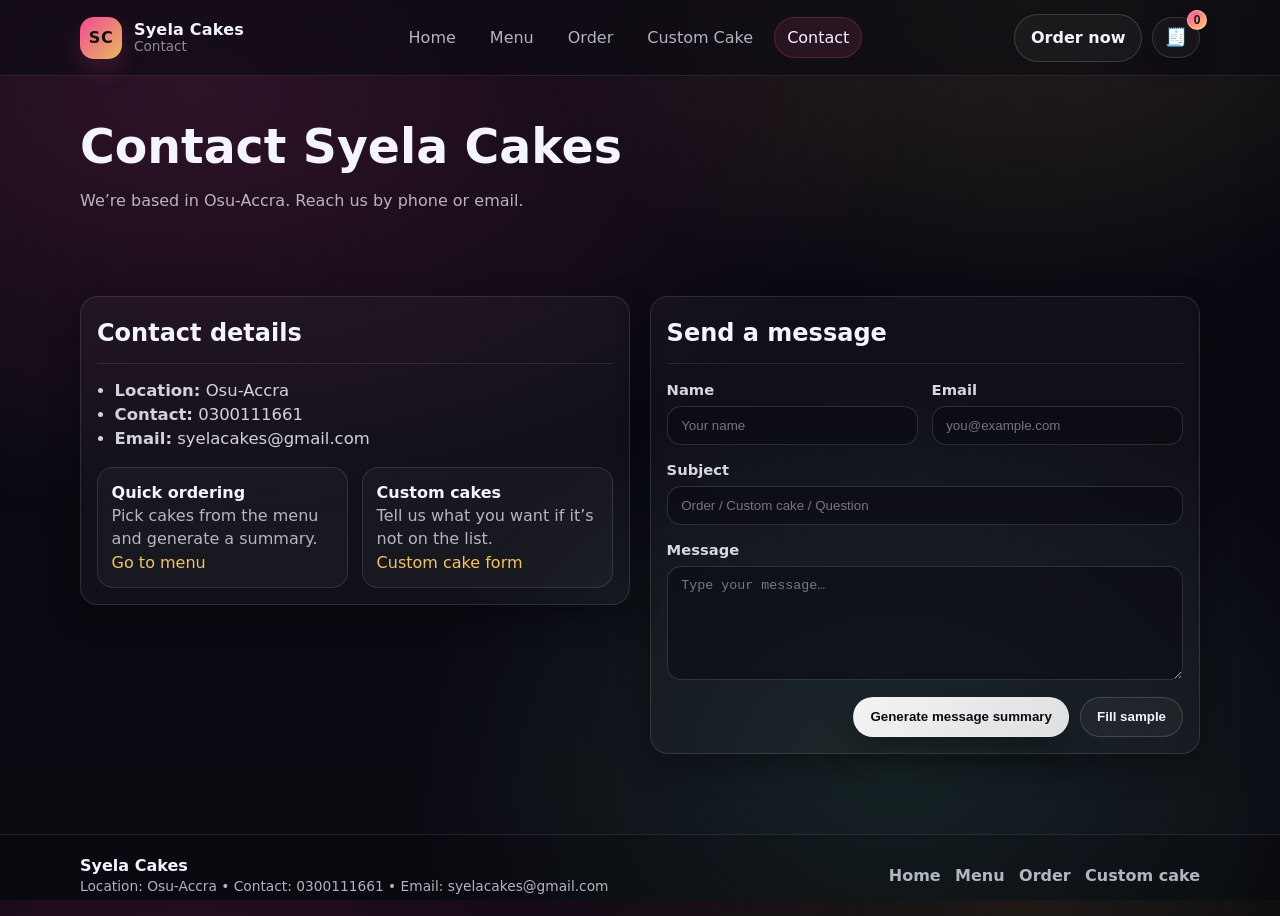
<file: contact.html>
<!doctype html>
<html lang="en">
  <head>
    <meta charset="UTF-8" />
    <meta name="viewport" content="width=device-width, initial-scale=1.0" />
    <title>Syela Cakes | Contact</title>
    <link rel="stylesheet" href="styles.css" />
    <script defer src="app.js"></script>
  </head>
  <body>
    <a class="skip-link" href="#main">Skip to content</a>

    <header class="site-header">
      <div class="container header-inner">
        <a class="brand" href="index.html" aria-label="Syela Cakes home">
          <span class="brand-mark" aria-hidden="true">SC</span>
          <span class="brand-text">
            <span class="brand-name">Syela Cakes</span>
            <span class="brand-tag">Contact</span>
          </span>
        </a>

        <nav class="nav" aria-label="Primary">
          <a class="nav-link" href="index.html">Home</a>
          <a class="nav-link" href="menu.html">Menu</a>
          <a class="nav-link" href="order.html">Order</a>
          <a class="nav-link" href="custom.html">Custom Cake</a>
          <a class="nav-link active" href="contact.html">Contact</a>
        </nav>

        <div class="header-actions">
          <a class="btn btn-ghost" href="order.html">Order now</a>
          <button class="icon-btn" type="button" data-cart-open aria-label="Open order summary">
            <span class="icon-badge" data-cart-count>0</span>
            <span class="icon" aria-hidden="true">🧾</span>
          </button>
        </div>
      </div>
    </header>

    <main id="main" class="page">
      <section class="page-hero">
        <div class="container">
          <h1>Contact Syela Cakes</h1>
          <p class="muted">We’re based in Osu-Accra. Reach us by phone or email.</p>
        </div>
      </section>

      <section class="section">
        <div class="container grid-2">
          <div class="panel">
            <div class="panel-head">
              <h2>Contact details</h2>
            </div>
            <ul class="info-list big">
              <li><strong>Location:</strong> Osu-Accra</li>
              <li><strong>Contact:</strong> 0300111661</li>
              <li><strong>Email:</strong> syelacakes@gmail.com</li>
            </ul>

            <div class="callouts">
              <div class="callout">
                <strong>Quick ordering</strong>
                <div class="muted">Pick cakes from the menu and generate a summary.</div>
                <a class="link" href="menu.html">Go to menu</a>
              </div>
              <div class="callout">
                <strong>Custom cakes</strong>
                <div class="muted">Tell us what you want if it’s not on the list.</div>
                <a class="link" href="custom.html">Custom cake form</a>
              </div>
            </div>
          </div>

          <div class="panel">
            <div class="panel-head">
              <h2>Send a message</h2>
            </div>

            <form class="form" data-contact-form>
              <div class="row-2">
                <label class="field">
                  <span class="field-label">Name</span>
                  <input name="name" autocomplete="name" required placeholder="Your name" />
                </label>
                <label class="field">
                  <span class="field-label">Email</span>
                  <input name="email" type="email" autocomplete="email" required placeholder="you@example.com" />
                </label>
              </div>
              <label class="field">
                <span class="field-label">Subject</span>
                <input name="subject" required placeholder="Order / Custom cake / Question" />
              </label>
              <label class="field">
                <span class="field-label">Message</span>
                <textarea name="message" rows="6" required placeholder="Type your message…"></textarea>
              </label>
              <div class="form-actions">
                <button class="btn" type="submit">Generate message summary</button>
                <button class="btn btn-ghost" type="button" data-fill-contact>Fill sample</button>
              </div>
              <div class="result" data-contact-result hidden>
                <div class="result-head">
                  <strong>Message summary</strong>
                  <button class="btn btn-ghost btn-sm" type="button" data-copy-contact>Copy</button>
                </div>
                <textarea readonly rows="10" data-contact-summary></textarea>
                <div class="tiny muted">Email: <strong>syelacakes@gmail.com</strong> • Phone: <strong>0300111661</strong></div>
              </div>
            </form>
          </div>
        </div>
      </section>
    </main>

    <footer class="site-footer">
      <div class="container footer-inner">
        <div>
          <div class="footer-brand">Syela Cakes</div>
          <div class="tiny muted">Location: Osu-Accra • Contact: 0300111661 • Email: syelacakes@gmail.com</div>
        </div>
        <div class="footer-links">
          <a href="index.html">Home</a>
          <a href="menu.html">Menu</a>
          <a href="order.html">Order</a>
          <a href="custom.html">Custom cake</a>
        </div>
      </div>
    </footer>

    <aside class="drawer" data-cart-drawer aria-hidden="true">
      <div class="drawer-backdrop" data-cart-close></div>
      <div class="drawer-panel" role="dialog" aria-modal="true" aria-label="Order summary">
        <div class="drawer-head">
          <h2>Order summary</h2>
          <button class="icon-btn" type="button" data-cart-close aria-label="Close order summary">✕</button>
        </div>
        <div class="drawer-body">
          <div data-cart-items></div>
          <div class="cart-totals">
            <div class="row">
              <span class="muted">Estimated total</span>
              <strong data-cart-total>0</strong>
            </div>
          </div>
        </div>
        <div class="drawer-foot">
          <a class="btn btn-ghost" href="menu.html">Add more</a>
          <a class="btn" href="order.html">Checkout</a>
        </div>
      </div>
    </aside>
  </body>
</html>
</file>
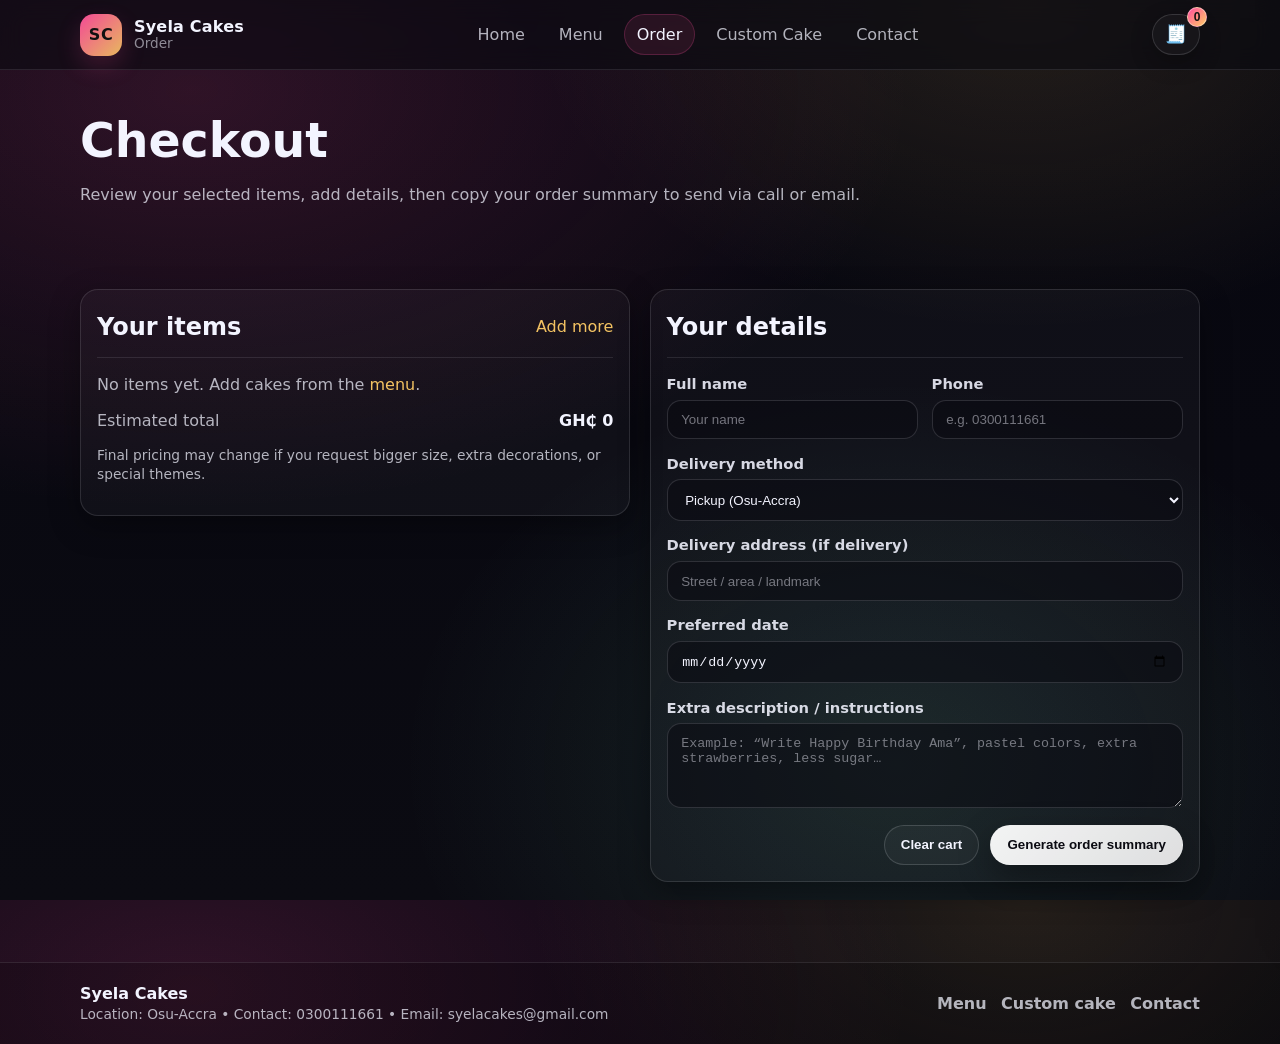
<file: order.html>
<!doctype html>
<html lang="en">
  <head>
    <meta charset="UTF-8" />
    <meta name="viewport" content="width=device-width, initial-scale=1.0" />
    <title>Syela Cakes | Order</title>
    <link rel="stylesheet" href="styles.css" />
    <script defer src="app.js"></script>
  </head>
  <body>
    <a class="skip-link" href="#main">Skip to content</a>

    <header class="site-header">
      <div class="container header-inner">
        <a class="brand" href="index.html" aria-label="Syela Cakes home">
          <span class="brand-mark" aria-hidden="true">SC</span>
          <span class="brand-text">
            <span class="brand-name">Syela Cakes</span>
            <span class="brand-tag">Order</span>
          </span>
        </a>

        <nav class="nav" aria-label="Primary">
          <a class="nav-link" href="index.html">Home</a>
          <a class="nav-link" href="menu.html">Menu</a>
          <a class="nav-link active" href="order.html">Order</a>
          <a class="nav-link" href="custom.html">Custom Cake</a>
          <a class="nav-link" href="contact.html">Contact</a>
        </nav>

        <div class="header-actions">
          <button class="icon-btn" type="button" data-cart-open aria-label="Open order summary">
            <span class="icon-badge" data-cart-count>0</span>
            <span class="icon" aria-hidden="true">🧾</span>
          </button>
        </div>
      </div>
    </header>

    <main id="main" class="page">
      <section class="page-hero">
        <div class="container">
          <h1>Checkout</h1>
          <p class="muted">
            Review your selected items, add details, then copy your order summary to send via call or email.
          </p>
        </div>
      </section>

      <section class="section">
        <div class="container grid-2">
          <div class="panel">
            <div class="panel-head">
              <h2>Your items</h2>
              <a class="link" href="menu.html">Add more</a>
            </div>
            <div data-checkout-items></div>
            <div class="cart-totals">
              <div class="row">
                <span class="muted">Estimated total</span>
                <strong data-checkout-total>0</strong>
              </div>
              <p class="tiny muted">
                Final pricing may change if you request bigger size, extra decorations, or special themes.
              </p>
            </div>
          </div>

          <div class="panel">
            <div class="panel-head">
              <h2>Your details</h2>
            </div>

            <form class="form" data-checkout-form>
              <div class="row-2">
                <label class="field">
                  <span class="field-label">Full name</span>
                  <input name="name" autocomplete="name" required placeholder="Your name" />
                </label>
                <label class="field">
                  <span class="field-label">Phone</span>
                  <input name="phone" inputmode="tel" required placeholder="e.g. 0300111661" />
                </label>
              </div>

              <label class="field">
                <span class="field-label">Delivery method</span>
                <select name="deliveryMethod" required>
                  <option value="Pickup (Osu-Accra)">Pickup (Osu-Accra)</option>
                  <option value="Delivery (Accra)">Delivery (Accra)</option>
                </select>
              </label>

              <label class="field">
                <span class="field-label">Delivery address (if delivery)</span>
                <input name="address" placeholder="Street / area / landmark" />
              </label>

              <label class="field">
                <span class="field-label">Preferred date</span>
                <input type="date" name="date" />
              </label>

              <label class="field">
                <span class="field-label">Extra description / instructions</span>
                <textarea
                  name="notes"
                  rows="4"
                  placeholder="Example: “Write Happy Birthday Ama”, pastel colors, extra strawberries, less sugar…"
                ></textarea>
              </label>

              <div class="form-actions">
                <button class="btn btn-ghost" type="button" data-clear-cart>Clear cart</button>
                <button class="btn" type="submit">Generate order summary</button>
              </div>

              <div class="result" data-order-result hidden>
                <div class="result-head">
                  <strong>Order summary</strong>
                  <button class="btn btn-ghost btn-sm" type="button" data-copy-summary>Copy</button>
                </div>
                <textarea readonly rows="10" data-order-summary></textarea>
                <div class="tiny muted">
                  Send to: <strong>0300111661</strong> or <strong>syelacakes@gmail.com</strong>.
                </div>
              </div>
            </form>
          </div>
        </div>
      </section>
    </main>

    <footer class="site-footer">
      <div class="container footer-inner">
        <div>
          <div class="footer-brand">Syela Cakes</div>
          <div class="tiny muted">Location: Osu-Accra • Contact: 0300111661 • Email: syelacakes@gmail.com</div>
        </div>
        <div class="footer-links">
          <a href="menu.html">Menu</a>
          <a href="custom.html">Custom cake</a>
          <a href="contact.html">Contact</a>
        </div>
      </div>
    </footer>

    <aside class="drawer" data-cart-drawer aria-hidden="true">
      <div class="drawer-backdrop" data-cart-close></div>
      <div class="drawer-panel" role="dialog" aria-modal="true" aria-label="Order summary">
        <div class="drawer-head">
          <h2>Order summary</h2>
          <button class="icon-btn" type="button" data-cart-close aria-label="Close order summary">✕</button>
        </div>
        <div class="drawer-body">
          <div data-cart-items></div>
          <div class="cart-totals">
            <div class="row">
              <span class="muted">Estimated total</span>
              <strong data-cart-total>0</strong>
            </div>
          </div>
        </div>
        <div class="drawer-foot">
          <a class="btn btn-ghost" href="menu.html">Add more</a>
          <a class="btn" href="order.html">Checkout</a>
        </div>
      </div>
    </aside>
  </body>
</html>
</file>
<file: styles.css>
:root{
  --bg:#0b0b12;
  --panel:#121225;
  --panel2:#0f1020;
  --soft:#0f1322;
  --text:#f3f4ff;
  --muted:rgba(243,244,255,.72);
  --muted2:rgba(243,244,255,.55);
  --line:rgba(243,244,255,.12);
  --shadow: 0 18px 55px rgba(0,0,0,.55);
  --shadow2: 0 10px 30px rgba(0,0,0,.35);
  --radius: 18px;
  --radius2: 14px;
  --accent1:#ff4d9d;
  --accent2:#ffcc66;
  --accent3:#7cf7d4;
  --btn:#ffffff;
  --btnText:#0b0b12;
  --max: 1120px;
}

*{box-sizing:border-box}
html,body{height:100%}
body{
  margin:0;
  font-family: ui-sans-serif, system-ui, -apple-system, Segoe UI, Roboto, Arial, "Apple Color Emoji","Segoe UI Emoji";
  color:var(--text);
  background:
    radial-gradient(1200px 700px at 15% 10%, rgba(255,77,157,.16), transparent 60%),
    radial-gradient(900px 600px at 80% 0%, rgba(255,204,102,.12), transparent 55%),
    radial-gradient(900px 700px at 70% 85%, rgba(124,247,212,.10), transparent 55%),
    linear-gradient(180deg, #070710, var(--bg));
  line-height:1.45;
}

img{max-width:100%; display:block}
a{color:inherit; text-decoration:none}

.container{width:min(var(--max), calc(100% - 2rem)); margin:0 auto}
.page{padding-bottom:2rem}
.section{padding:3rem 0}
.section.soft{background: linear-gradient(180deg, rgba(255,255,255,.02), rgba(255,255,255,0)); border-top:1px solid var(--line)}

.skip-link{
  position:absolute; left:-999px; top:0;
  background:#fff; color:#000; padding:.6rem .9rem; border-radius:.6rem;
}
.skip-link:focus{left:1rem; top:1rem; z-index:10000}

/* Header */
.site-header{
  position:sticky; top:0; z-index:50;
  backdrop-filter: blur(12px);
  background: rgba(10,10,18,.6);
  border-bottom:1px solid rgba(243,244,255,.10);
}
.header-inner{
  display:flex; align-items:center; justify-content:space-between;
  gap:1rem; padding: .85rem 0;
}
.brand{display:flex; align-items:center; gap:.75rem}
.brand-mark{
  width:42px; height:42px; border-radius: 14px;
  display:grid; place-items:center;
  background: linear-gradient(135deg, rgba(255,77,157,.95), rgba(255,204,102,.9));
  color:#111; font-weight:800; letter-spacing:.5px;
  box-shadow: 0 10px 25px rgba(255,77,157,.18);
}
.brand-text{display:flex; flex-direction:column; line-height:1.1}
.brand-name{font-weight:800; letter-spacing:.2px}
.brand-tag{font-size:.85rem; color:var(--muted2)}

.nav{display:flex; gap:.5rem; flex-wrap:wrap; justify-content:center}
.nav-link{
  padding:.5rem .75rem;
  border-radius: 999px;
  color:var(--muted);
  border: 1px solid transparent;
}
.nav-link:hover{color:var(--text); border-color: rgba(243,244,255,.15); background: rgba(243,244,255,.04)}
.nav-link.active{
  color:var(--text);
  background: rgba(255,77,157,.10);
  border-color: rgba(255,77,157,.22);
}

.header-actions{display:flex; align-items:center; gap:.6rem}
.icon-btn{
  position:relative;
  border:1px solid rgba(243,244,255,.14);
  background: rgba(243,244,255,.03);
  color:var(--text);
  border-radius: 999px;
  padding:.55rem .75rem;
  cursor:pointer;
  box-shadow: 0 8px 22px rgba(0,0,0,.25);
}
.icon-btn:hover{background: rgba(243,244,255,.06)}
.icon{font-size:1.1rem}
.icon-badge{
  position:absolute; top:-8px; right:-8px;
  min-width:20px; height:20px; border-radius:999px;
  display:grid; place-items:center;
  background: linear-gradient(135deg, var(--accent1), var(--accent2));
  color:#111; font-weight:800; font-size:.75rem;
  border:1px solid rgba(255,255,255,.4);
}

/* Buttons */
.btn{
  display:inline-flex; align-items:center; justify-content:center;
  gap:.5rem;
  padding:.72rem 1rem;
  border-radius: 999px;
  border:1px solid rgba(255,255,255,.10);
  background: linear-gradient(135deg, rgba(255,255,255,.95), rgba(255,255,255,.86));
  color: var(--btnText);
  font-weight:800;
  box-shadow: 0 12px 32px rgba(0,0,0,.35);
  cursor:pointer;
}
.btn:hover{filter: brightness(1.02)}
.btn:active{transform: translateY(1px)}
.btn-ghost{
  background: rgba(243,244,255,.04);
  color:var(--text);
  border:1px solid rgba(243,244,255,.16);
  box-shadow:none;
}
.btn-sm{padding:.45rem .7rem; font-size:.9rem}
.link{color: rgba(255,204,102,.95)}
.link:hover{text-decoration:underline}

/* Hero */
.hero{padding: 3.2rem 0 2.2rem}
.hero-inner{display:grid; grid-template-columns: 1.1fr .9fr; gap:2rem; align-items:center}
.pill{
  display:inline-flex; padding:.35rem .7rem;
  border-radius:999px;
  background: rgba(124,247,212,.12);
  border: 1px solid rgba(124,247,212,.18);
  color: rgba(243,244,255,.85);
  margin:0 0 1rem;
}
h1{font-size: clamp(2rem, 3.7vw, 3.1rem); line-height:1.1; margin:.2rem 0 .8rem}
h2{margin:0}
h3{margin:.2rem 0 .6rem}
.accent{
  background: linear-gradient(135deg, var(--accent1), var(--accent2));
  -webkit-background-clip:text;
  background-clip:text;
  color:transparent;
}
.lead{color:var(--muted); font-size:1.05rem; margin:0 0 1.1rem}
.hero-ctas{display:flex; gap:.8rem; flex-wrap:wrap}
.trust{display:flex; gap:1rem; flex-wrap:wrap; margin-top:1.2rem}
.trust-item{
  padding:.7rem .9rem;
  border:1px solid rgba(243,244,255,.12);
  background: rgba(243,244,255,.03);
  border-radius: 14px;
  min-width: 160px;
}
.trust-title{display:block; font-weight:800}
.trust-sub{display:block; color:var(--muted2); font-size:.92rem}

.hero-card{
  padding:1rem;
  border-radius: var(--radius);
  border:1px solid rgba(243,244,255,.12);
  background: linear-gradient(180deg, rgba(243,244,255,.04), rgba(243,244,255,.02));
  box-shadow: var(--shadow);
}
.hero-grid{
  display:grid;
  grid-template-columns: repeat(2, 1fr);
  gap:.9rem;
}
.photo-card{
  overflow:hidden;
  border-radius: 16px;
  border: 1px solid rgba(243,244,255,.12);
  background: rgba(0,0,0,.25);
  box-shadow: var(--shadow2);
}
.photo-card img{width:100%; height: 170px; object-fit:cover}
.photo-card.tall img{height: 240px}
.photo-card figcaption{
  padding:.65rem .75rem;
  font-weight:800;
  color: rgba(243,244,255,.90);
  font-size:.95rem;
}

/* Section heads / grids */
.section-head{display:flex; align-items:flex-end; justify-content:space-between; gap:1rem; margin-bottom:1rem}
.muted{color:var(--muted)}
.tiny{font-size:.86rem}
.cards{
  display:grid;
  grid-template-columns: repeat(3, 1fr);
  gap:1.1rem;
}

.card{
  border-radius: var(--radius);
  border:1px solid rgba(243,244,255,.12);
  background: linear-gradient(180deg, rgba(243,244,255,.04), rgba(243,244,255,.02));
  box-shadow: var(--shadow2);
  overflow:hidden;
  display:flex;
  flex-direction:column;
  min-height: 310px;
}
.card-media{position:relative}
.card-media img{width:100%; height:190px; object-fit:cover; filter:saturate(1.05) contrast(1.03)}
.badge{
  position:absolute; left:12px; top:12px;
  padding:.35rem .6rem;
  border-radius:999px;
  background: rgba(10,10,18,.7);
  border:1px solid rgba(243,244,255,.18);
  color: rgba(243,244,255,.9);
  font-weight:800;
  font-size:.85rem;
  backdrop-filter: blur(10px);
}
.card-body{padding: .9rem .95rem; display:flex; flex-direction:column; gap:.55rem; flex:1}
.card-title{display:flex; align-items:center; justify-content:space-between; gap:.6rem}
.card-title h3{margin:0; font-size:1.1rem}
.price{
  font-weight:900;
  background: linear-gradient(135deg, rgba(255,204,102,.95), rgba(255,77,157,.92));
  -webkit-background-clip:text;
  background-clip:text;
  color:transparent;
  white-space:nowrap;
}
.desc{color:var(--muted2); font-size:.95rem; margin:0}
.card-actions{display:flex; gap:.6rem; flex-wrap:wrap; margin-top:auto}
.qty{
  display:inline-flex; align-items:center; gap:.35rem;
  border:1px solid rgba(243,244,255,.14);
  background: rgba(243,244,255,.03);
  padding:.35rem .45rem;
  border-radius:999px;
}
.qty button{
  width:30px; height:30px;
  border-radius:999px;
  border:1px solid rgba(243,244,255,.14);
  background: rgba(243,244,255,.04);
  color:var(--text);
  cursor:pointer;
}
.qty button:hover{background: rgba(243,244,255,.08)}
.qty span{min-width:22px; text-align:center; font-weight:900}

/* Page hero / toolbar */
.page-hero{padding: 2.6rem 0 1.2rem}
.toolbar{
  margin-top:1.2rem;
  display:grid;
  grid-template-columns: 1fr 220px auto;
  gap:1rem;
  align-items:end;
}
.toolbar-actions{display:flex; gap:.6rem; flex-wrap:wrap; justify-content:flex-end}

/* Panels / forms */
.grid-2{display:grid; grid-template-columns: 1fr 1fr; gap:1.2rem; align-items:start}
.panel{
  border-radius: var(--radius);
  border:1px solid rgba(243,244,255,.12);
  background: rgba(243,244,255,.03);
  box-shadow: var(--shadow2);
  padding:1rem;
}
.panel-head{
  display:flex; align-items:center; justify-content:space-between;
  gap:.8rem;
  padding:.2rem 0 .8rem;
  border-bottom:1px solid rgba(243,244,255,.10);
  margin-bottom:.9rem;
}
.form{display:flex; flex-direction:column; gap:.85rem}
.row-2{display:grid; grid-template-columns: 1fr 1fr; gap:.85rem}
.field{display:flex; flex-direction:column; gap:.35rem}
.field-label{font-weight:800; font-size:.92rem; color: rgba(243,244,255,.88)}
input, select, textarea{
  width:100%;
  border-radius: 14px;
  border:1px solid rgba(243,244,255,.14);
  background: rgba(10,10,18,.55);
  color: var(--text);
  padding:.7rem .85rem;
  outline:none;
}
input::placeholder, textarea::placeholder{color: rgba(243,244,255,.45)}
input:focus, select:focus, textarea:focus{border-color: rgba(255,77,157,.35); box-shadow: 0 0 0 4px rgba(255,77,157,.10)}
.form-actions{display:flex; gap:.7rem; flex-wrap:wrap; justify-content:flex-end; padding-top:.2rem}

.result{
  border-radius: 16px;
  border:1px solid rgba(243,244,255,.12);
  background: rgba(0,0,0,.20);
  padding:.85rem;
}
.result-head{display:flex; justify-content:space-between; align-items:center; gap:.7rem; margin-bottom:.6rem}

/* Order list */
.line-item{
  display:grid;
  grid-template-columns: 64px 1fr auto;
  gap:.8rem;
  padding:.75rem 0;
  border-bottom:1px solid rgba(243,244,255,.10);
  align-items:center;
}
.line-item:last-child{border-bottom:none}
.thumb{
  width:64px; height:64px; border-radius:14px; overflow:hidden;
  border:1px solid rgba(243,244,255,.12);
}
.thumb img{width:100%; height:100%; object-fit:cover}
.li-title{display:flex; align-items:baseline; justify-content:space-between; gap:.7rem}
.li-title strong{font-size:1rem}
.li-sub{color: var(--muted2); font-size:.9rem}
.li-actions{display:flex; flex-direction:column; gap:.55rem; align-items:flex-end}
.remove{background:none; border:none; color: rgba(255,204,102,.95); cursor:pointer; font-weight:800}
.remove:hover{text-decoration:underline}

.cart-totals{padding-top:.8rem}
.row{display:flex; justify-content:space-between; align-items:center; gap:1rem}

/* Misc layout blocks */
.split{display:grid; grid-template-columns: 1.15fr .85fr; gap:1.3rem; align-items:start}
.info-card{
  border-radius: var(--radius);
  border:1px solid rgba(243,244,255,.12);
  background: rgba(243,244,255,.03);
  box-shadow: var(--shadow2);
  padding:1rem;
}
.info-list{margin:.6rem 0 0; padding-left:1.1rem; color: rgba(243,244,255,.85)}
.info-list.big{font-size:1.03rem}
.inline-actions{display:flex; gap:.7rem; flex-wrap:wrap; margin-top:1rem}
.masonry{display:grid; grid-template-columns: 1fr 1fr; gap:.85rem; margin-bottom:.8rem}

.callouts{display:grid; grid-template-columns: 1fr 1fr; gap:.85rem; margin-top:1rem}
.callout{
  border-radius: 16px;
  border:1px solid rgba(243,244,255,.12);
  background: rgba(243,244,255,.03);
  padding:.85rem;
}

/* Footer */
.site-footer{
  border-top:1px solid rgba(243,244,255,.10);
  padding: 1.2rem 0;
  background: rgba(0,0,0,.18);
}
.footer-inner{display:flex; justify-content:space-between; align-items:center; gap:1rem; flex-wrap:wrap}
.footer-brand{font-weight:900}
.footer-links{display:flex; gap:.9rem; flex-wrap:wrap}
.footer-links a{color: var(--muted); font-weight:800}
.footer-links a:hover{color: var(--text)}

/* Drawer */
.drawer{position:fixed; inset:0; pointer-events:none; z-index:200}
.drawer[aria-hidden="false"]{pointer-events:auto}
.drawer-backdrop{
  position:absolute; inset:0;
  background: rgba(0,0,0,.55);
  opacity:0;
  transition: opacity .22s ease;
}
.drawer[aria-hidden="false"] .drawer-backdrop{opacity:1}
.drawer-panel{
  position:absolute; top:0; right:0; height:100%; width:min(420px, 92vw);
  background: linear-gradient(180deg, rgba(18,18,37,.98), rgba(10,10,18,.98));
  border-left:1px solid rgba(243,244,255,.12);
  transform: translateX(110%);
  transition: transform .22s ease;
  display:flex; flex-direction:column;
  box-shadow: var(--shadow);
}
.drawer[aria-hidden="false"] .drawer-panel{transform: translateX(0)}
.drawer-head{
  display:flex; justify-content:space-between; align-items:center;
  padding:1rem;
  border-bottom:1px solid rgba(243,244,255,.10);
}
.drawer-body{padding:1rem; overflow:auto; flex:1}
.drawer-foot{
  padding:1rem;
  border-top:1px solid rgba(243,244,255,.10);
  display:flex; gap:.7rem; justify-content:flex-end; flex-wrap:wrap;
}

/* Responsive */
@media (max-width: 980px){
  .hero-inner{grid-template-columns: 1fr}
  .cards{grid-template-columns: repeat(2, 1fr)}
  .split{grid-template-columns: 1fr}
  .toolbar{grid-template-columns: 1fr 1fr; }
  .toolbar-actions{grid-column: 1 / -1; justify-content:flex-start}
  .grid-2{grid-template-columns: 1fr}
}
@media (max-width: 560px){
  .cards{grid-template-columns: 1fr}
  .nav{display:none}
  .row-2{grid-template-columns: 1fr}
  .callouts{grid-template-columns: 1fr}
  .hero-grid{grid-template-columns: 1fr}
  .photo-card img{height: 190px}
}
</file>
